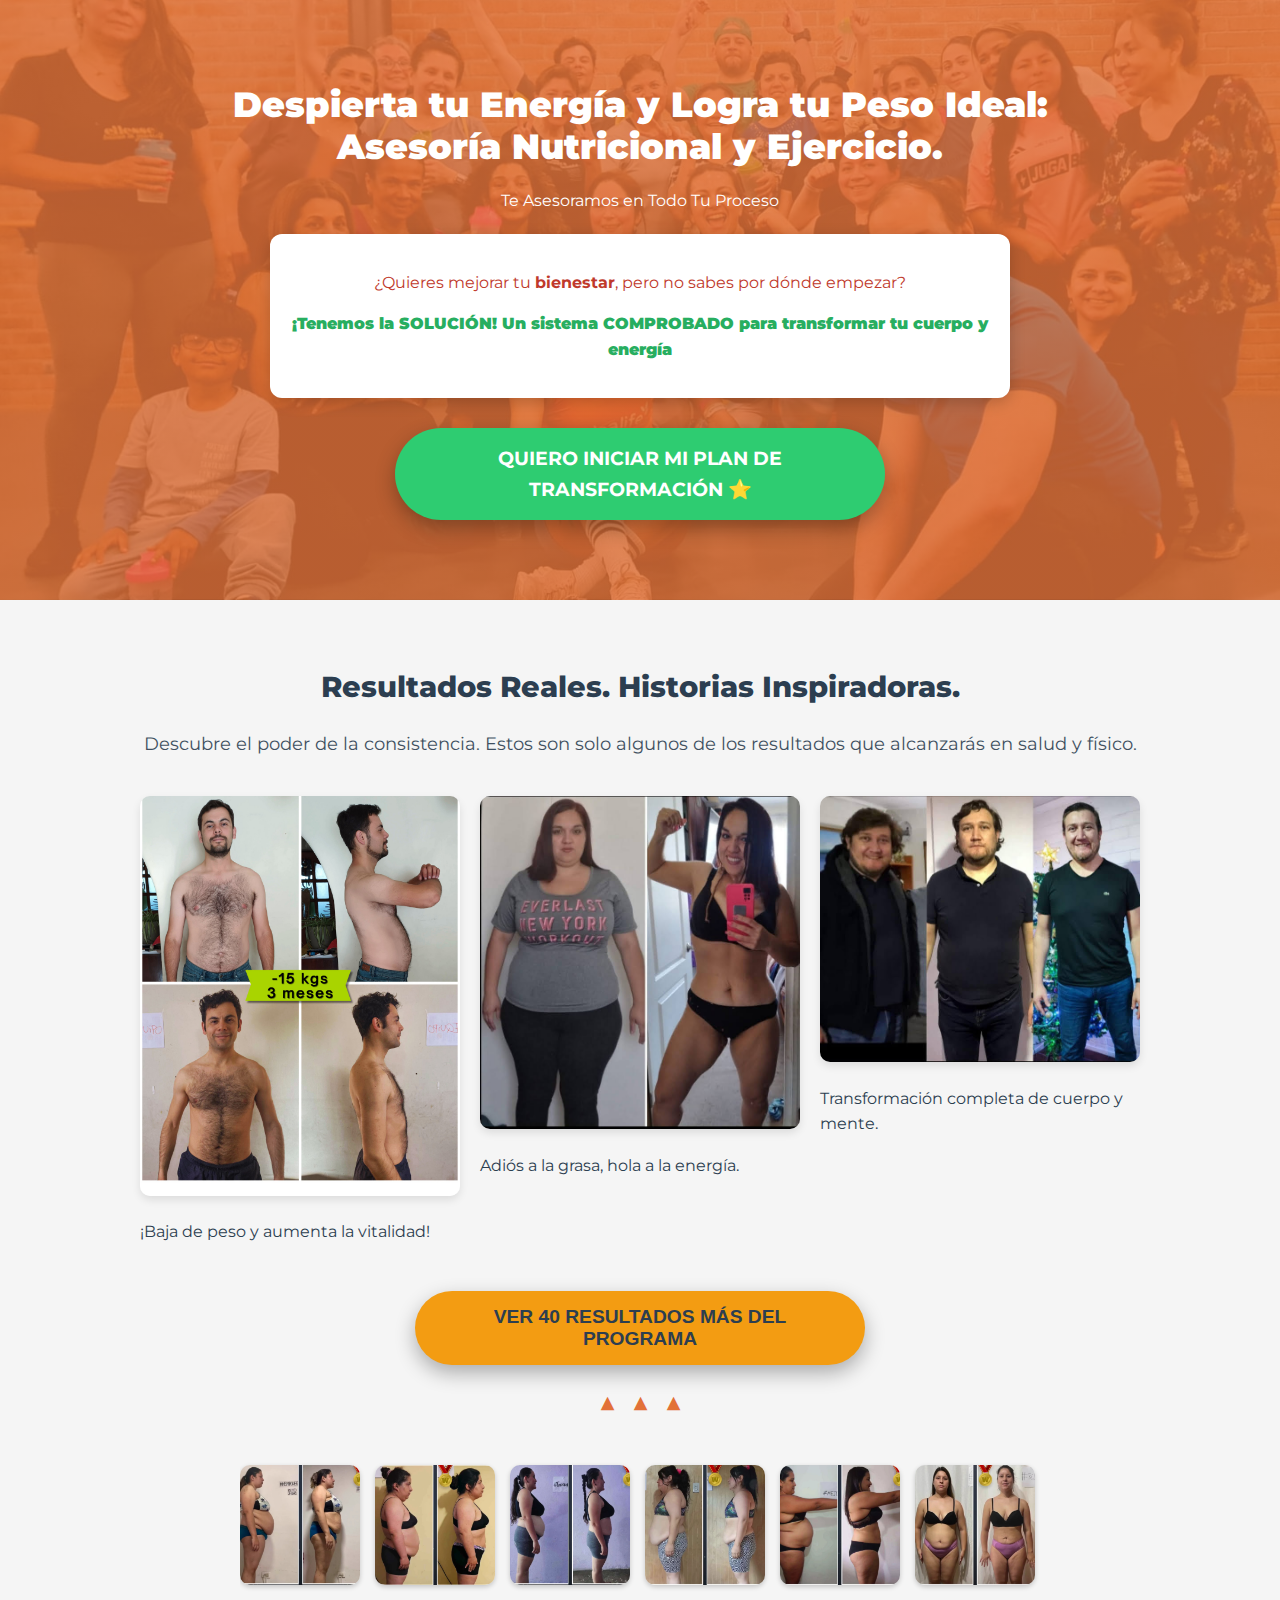
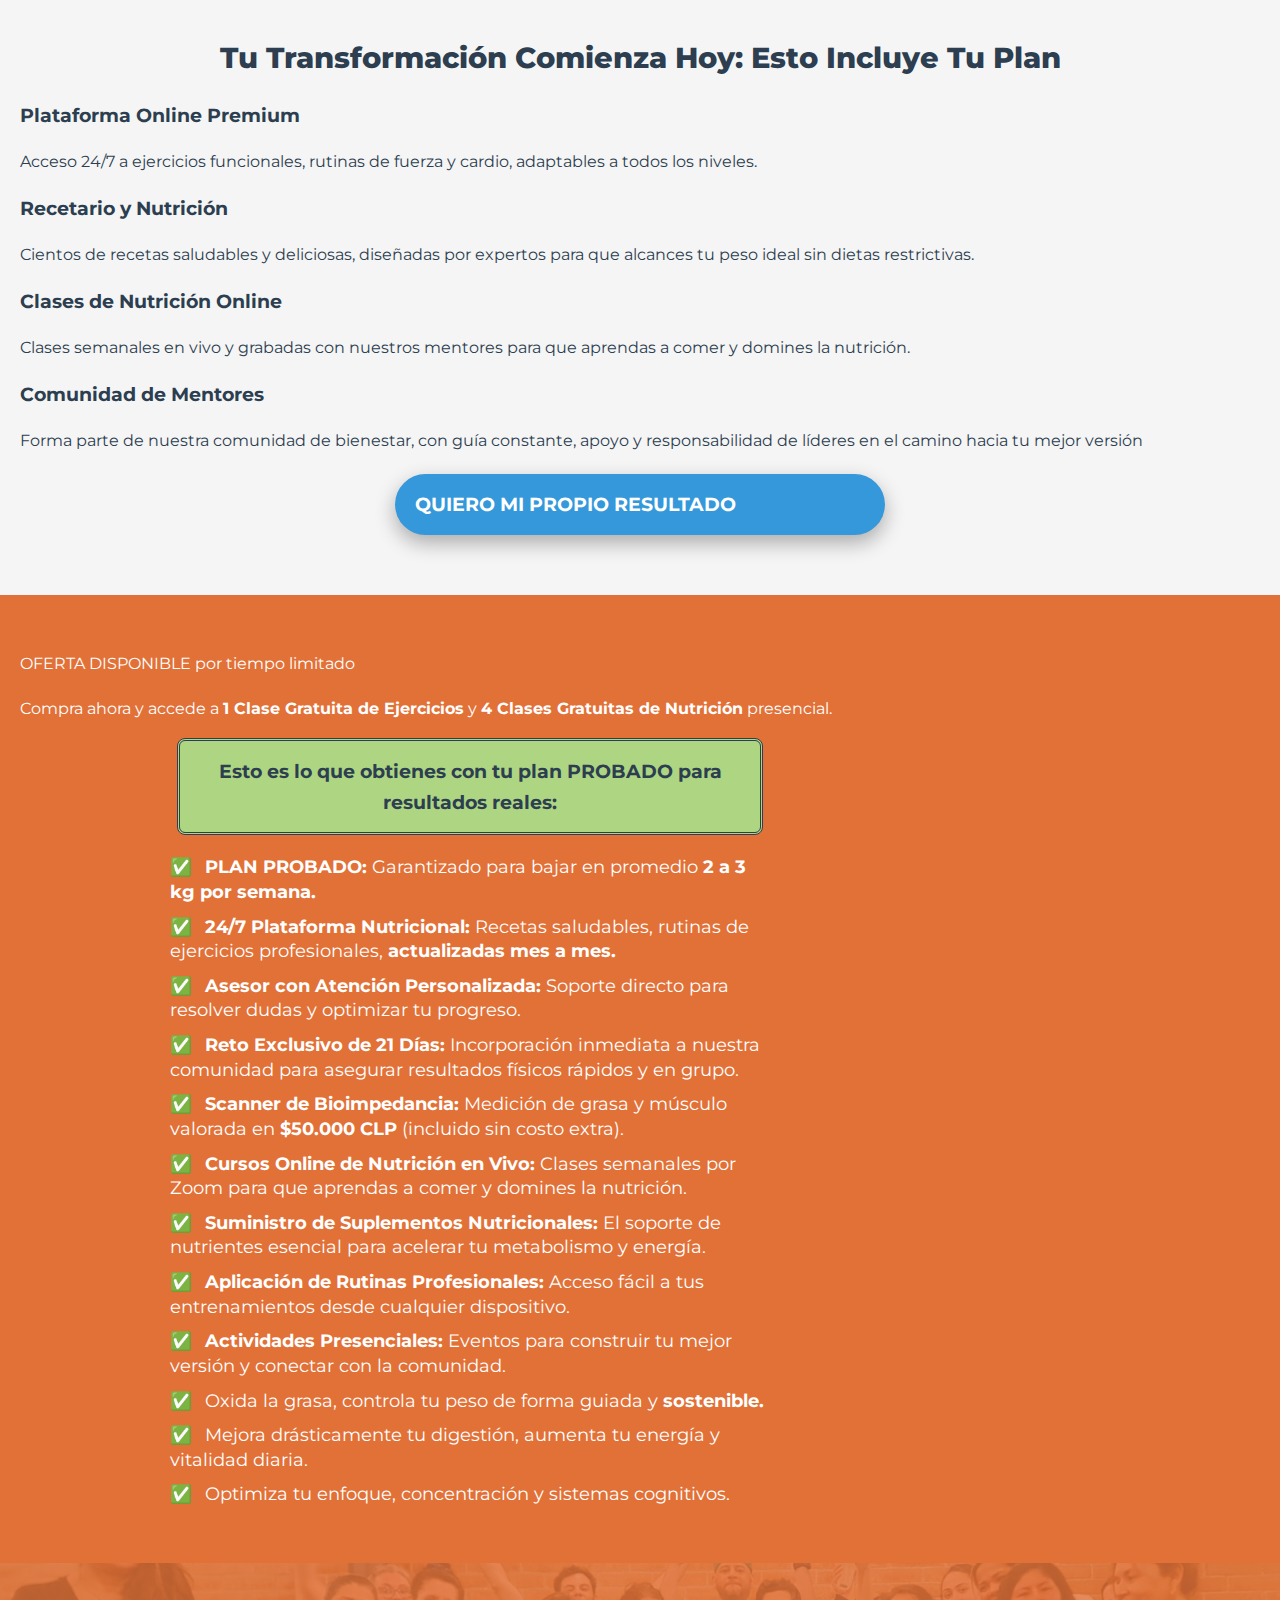
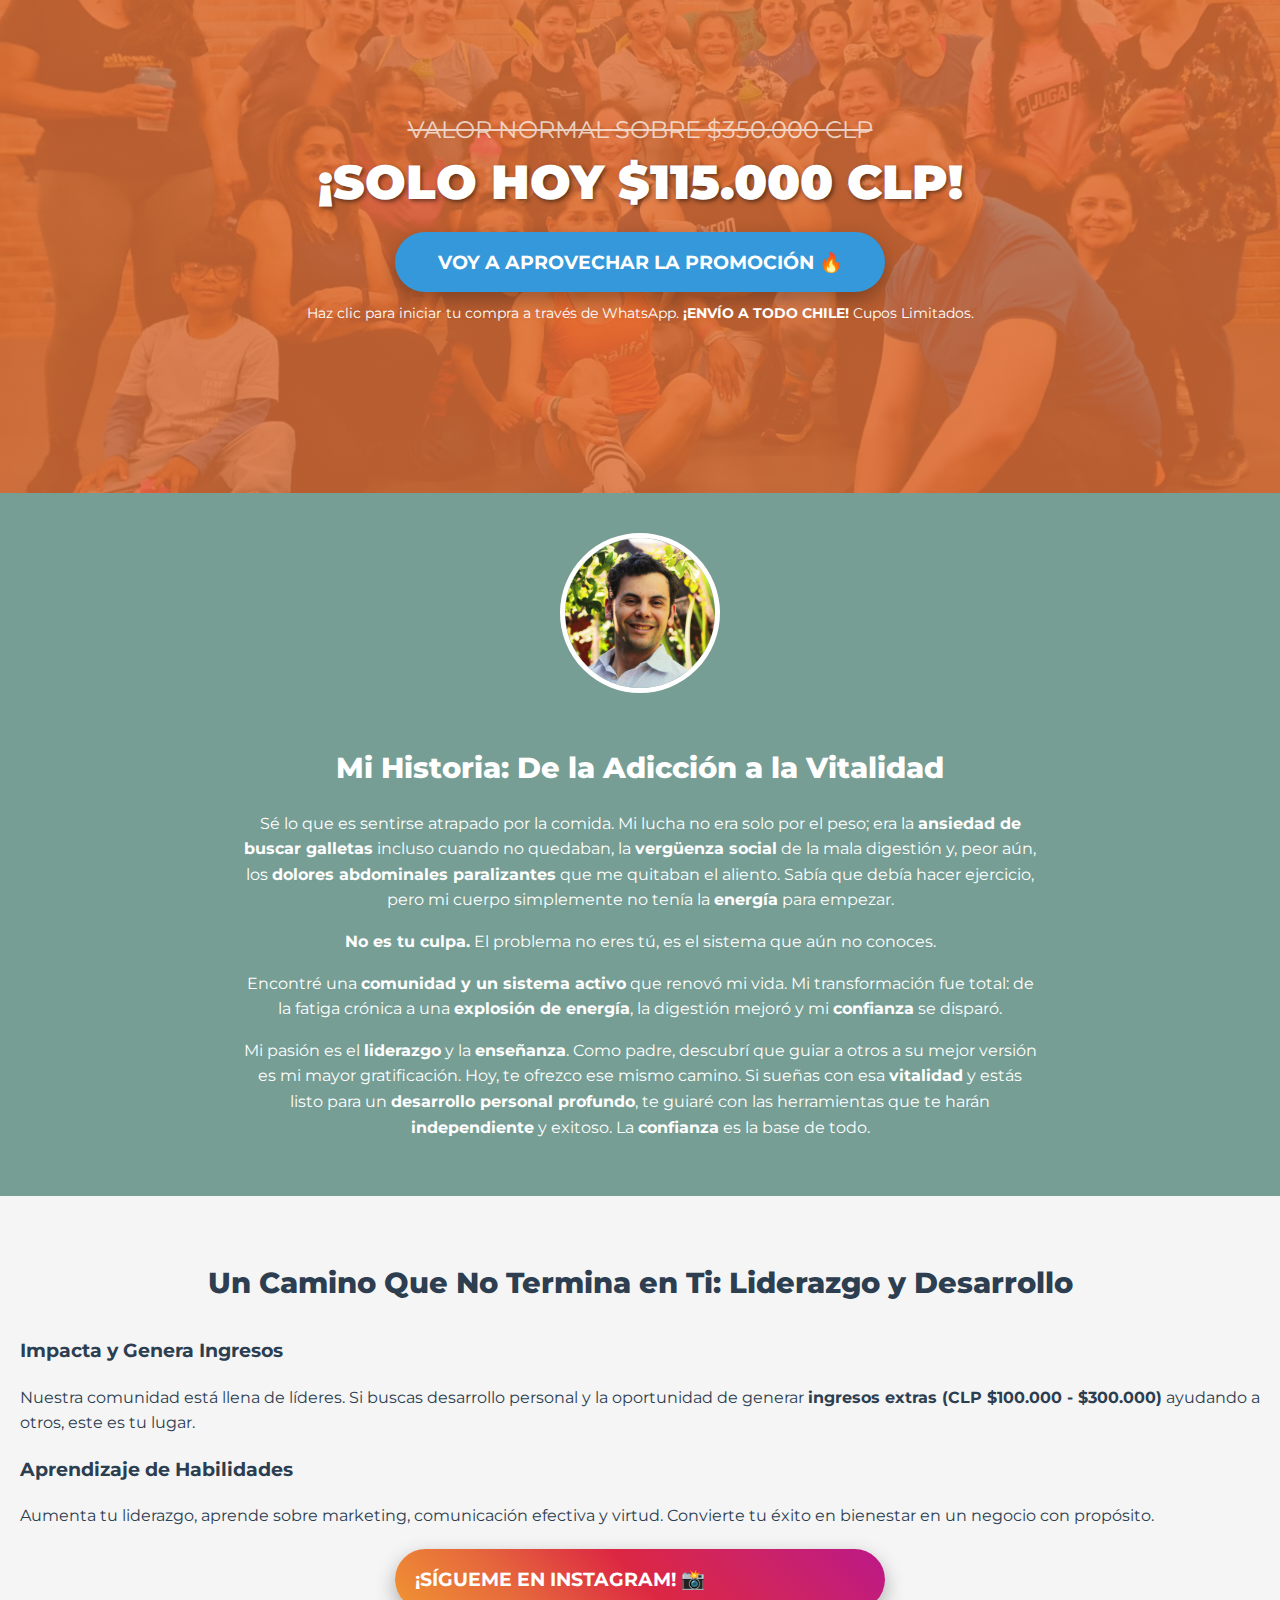
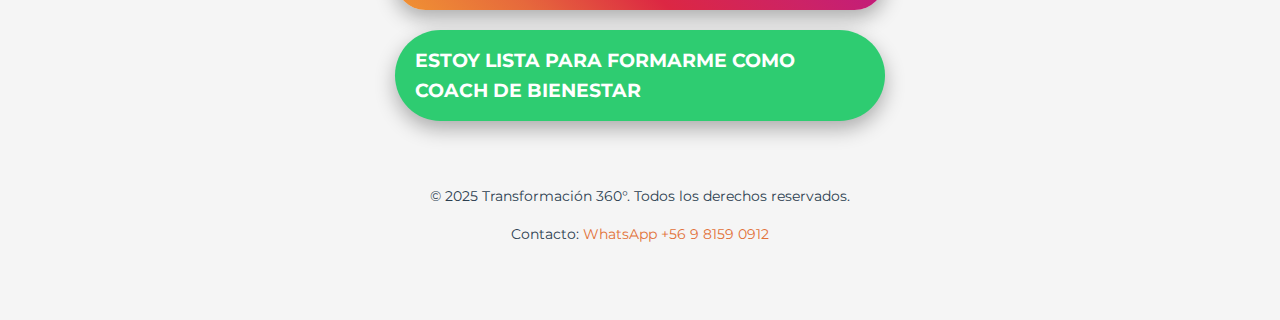
<file: index.html>
<!DOCTYPE html>
<html lang="es">
<head>
    <meta charset="UTF-8"> 
    <meta name="viewport" content="width=device-width, initial-scale=1.0">
    <title>Transformación 360° | Programa de Bienestar y Liderazgo</title>
    <!-- Incluimos una fuente limpia y elegante de Google Fonts -->
    <link href="https://fonts.googleapis.com/css2?family=Montserrat:wght@400;600;700;900&display=swap" rel="stylesheet">
    
    <!-- CSS AGREGADO AQUÍ PARA DEFINIR LA IMAGEN DE FONDO DEL HERO Y LOS NUEVOS COLORES DE SECCIÓN -->
    <style>
        /* Variables y Base Styling */
        :root {
            --color-primary: #E27138; /* Naranja fuerte */
            --color-secondary: #769E94; /* Verde Menta */
            --color-bg-light: #f5f5f5; /* Gris claro */
            --color-text-dark: #2c3e50;
            --color-text-light: #ffffff;
            --color-moss-green: #aed581; /* Verde Musgo Claro para el marco */
        }

        body {
            font-family: 'Montserrat', sans-serif;
            color: var(--color-text-dark);
            margin: 0;
            padding: 0;
            line-height: 1.6;
        }

        .section {
            padding: 40px 20px;
        }

        /* --- Secciones con nuevos colores de fondo --- */
        .section-f5 {
            background-color: var(--color-bg-light);
            color: var(--color-text-dark);
        }
        .section-orange {
            background-color: var(--color-primary);
            color: var(--color-text-light);
        }
        .section-mint {
            background-color: var(--color-secondary);
            color: var(--color-text-light);
        }

        /* --- HERO SECTION BASE (IMAGEN + GRADIENTE) --- */
        .hero-section, .section-price-hero {
            background-image: linear-gradient(rgba(226, 113, 56, 0.8), rgba(226, 113, 56, 0.8)), url('assets/images/hero.jpg');
            background-size: cover;
            background-position: center;
            color: var(--color-text-light);
            display: flex;
            align-items: center;
            justify-content: center;
            text-align: center;
            min-height: 50vh; 
        }

        .hero-content {
            padding: 20px;
            max-width: 900px;
        }
        
        h1 { font-size: 2.2rem; font-weight: 900; margin-bottom: 20px; line-height: 1.2; }
        h2 { font-size: 1.8rem; font-weight: 800; margin-bottom: 20px; text-align: center; }
        .subtitle { font-size: 1.1rem; opacity: 0.9; }

        /* --- ESTILOS DE BOTONES (CTAs) Y ANIMACIÓN POP-UP --- */
        .cta-button {
            display: block;
            width: 90%;
            max-width: 450px;
            margin: 20px auto;
            padding: 15px 20px;
            border-radius: 50px;
            font-size: 1.2rem;
            font-weight: 700;
            text-decoration: none;
            text-transform: uppercase;
            /* Sombra difuminada */
            box-shadow: 0 8px 20px rgba(0, 0, 0, 0.3);
            transition: all 0.2s ease-out;
            border: none;
            cursor: pointer;
        }
        /* Animación Pop-up Suave */
        .cta-button.cta-animated:hover, .cta-button.cta-animated:active {
            transform: scale(1.03); /* Ligeramente más grande */
            box-shadow: 0 12px 25px rgba(0, 0, 0, 0.4);
        }
        /* Color para Bloque 1 (Hero) y 6 (Liderazgo) - Contraste con Naranja/Gris */
        .cta-primary {
            background-color: #2ecc71; /* Verde brillante */
            color: var(--color-text-light);
        }
        /* Color para Bloque 2 (Resultados) y 4 (Precio) - Contraste con Gris/Naranja */
        .cta-secondary {
            background-color: #3498db; /* Azul */
            color: var(--color-text-light);
        }
        .cta-tertiary {
            background-color: #f39c12; /* Amarillo/Dorado */
            color: var(--color-text-dark);
        }
        /* Nuevo estilo para botón de Instagram */
        .cta-instagram {
            background: linear-gradient(45deg, #f09433 0%,#e6683c 25%,#dc2743 50%,#cc2366 75%,#bc1888 100%); 
            color: var(--color-text-light);
        }
        
        /* Estilo para el texto small-print y negrita */
        .small-print {
            font-size: 0.9rem;
            margin-top: -10px;
            margin-bottom: 20px;
            font-weight: 400;
        }
        .small-print strong {
            font-weight: 700;
        }

        /* --- MARCO DE BENEFICIOS --- */
        .benefits-header {
            background-color: var(--color-moss-green);
            color: var(--color-text-dark);
            padding: 15px 20px;
            border: 3px double var(--color-text-dark); /* Doble orilla */
            border-radius: 8px;
            font-weight: 700;
            font-size: 1.2rem;
            margin: 0 auto 20px;
            max-width: 90%;
            text-align: center;
        }
        /* --- LISTA DE BENEFICIOS (BLOQUE 3) --- */
        .benefits-list {
            max-width: 600px;
            margin: 0px auto;
            text-align: center;
        }
        .benefits-list ul {
            list-style: none;
            padding: 0;
            margin-top: 20px;
            text-align: left; 
            width: 100%;
        }
        .benefits-list ul li {
            margin-bottom: 10px;
            font-size: 1.1rem;
            line-height: 1.4;
        }
        .benefits-list ul li span {
             margin-right: 8px; /* Espacio para el checkmark */
             color: #2ecc71; /* Color verde para el check */
             font-weight: 700;
        }

        /* --- CARRUSEL Y FLECHAS ANIMADAS (BLOQUE 2) --- */
        .carousel-container {
            position: relative;
            max-width: 800px;
            margin: 30px auto;
            overflow: hidden;
            padding: 10px 0;
        }
        .carousel {
            display: flex;
            animation: slide 30s linear infinite; /* Animación de deslizamiento infinito */
            width: max-content; /* Permite que el contenido se extienda */
        }
        .carousel-item {
            flex-shrink: 0;
            margin-right: 15px;
            width: 120px;
            height: 120px;
            border-radius: 10px;
            overflow: hidden;
            box-shadow: 0 2px 5px rgba(0, 0, 0, 0.2);
        }
        .carousel-item img {
            width: 100%;
            height: 100%;
            object-fit: cover;
        }
        @keyframes slide {
            from { transform: translateX(0); }
            to { transform: translateX(-50%); } /* Se desliza la mitad para que sea un loop infinito */
        }

        .arrow-animation {
            text-align: center;
            margin: 20px 0;
            height: 40px;
            line-height: 1;
        }
        .arrow-animation span {
            display: inline-block;
            font-size: 2rem;
            color: var(--color-primary);
            animation: move-up-down 1.5s infinite alternate;
            margin: 0 5px;
        }
        .arrow-animation span:nth-child(2) { animation-delay: 0.2s; }
        .arrow-animation span:nth-child(3) { animation-delay: 0.4s; }

        @keyframes move-up-down {
            from { transform: translateY(10px); opacity: 0.5; }
            to { transform: translateY(-10px); opacity: 1; }
        }

        /* --- OTROS ESTILOS (Precio, Infograma, Historia) --- */
        .original-price { font-size: 1.5rem; text-decoration: line-through; opacity: 0.7; display: block; margin-bottom: 5px; font-weight: 400; }
        .discount-highlight { font-size: 3rem; font-weight: 900; margin: 0; line-height: 1.2; text-shadow: 2px 2px 4px rgba(0, 0, 0, 0.5); }
        .infogram-container { background-color: #ffffff; color: var(--color-text-dark); padding: 20px; border-radius: 12px; box-shadow: 0 4px 15px rgba(0, 0, 0, 0.2); margin: 20px auto 30px; max-width: 95%; }
        .infogram-problem { color: #c0392b; }
        .infogram-solution { font-weight: 900; color: #27ae60; }
        .gallery-grid { display: grid; gap: 20px; padding: 20px 0; max-width: 1000px; margin: 0 auto; grid-template-columns: repeat(auto-fit, minmax(200px, 1fr)); }
        .result-card img { width: 100%; height: auto; border-radius: 10px; box-shadow: 0 4px 8px rgba(0, 0, 0, 0.1); }
        .story-content { max-width: 800px; margin: 0 auto; text-align: center; }
        .profile-photo { width: 150px; height: 150px; border-radius: 50%; object-fit: cover; margin-bottom: 20px; border: 5px solid var(--color-text-light); }
        .countdown { font-size: 2.5rem; font-weight: 900; margin: 20px auto; color: #f1c40f; text-shadow: 2px 2px 4px rgba(0, 0, 0, 0.4); max-width: 300px; }
        
        /* --- FOOTER RESTAURADO --- */
        .footer { 
            padding: 20px; 
            text-align: center; 
            background-color: var(--color-bg-light); 
            color: var(--color-text-dark); 
            font-size: 0.9rem; 
            margin-top: 30px; 
        }
        .footer a { color: var(--color-primary); text-decoration: none; }


        /* --- MODAL (GALERÍA POP-UP) --- */
        .modal-overlay {
            display: none; /* Oculto por defecto */
            position: fixed;
            z-index: 1000;
            left: 0;
            top: 0;
            width: 100%;
            height: 100%;
            overflow-y: auto; /* Permite el scroll en el fondo negro */
            background-color: rgba(0, 0, 0, 0.9);
            justify-content: center;
            align-items: flex-start; /* CORRECCIÓN: Alinea el contenido al inicio (arriba) para que el scroll funcione correctamente */
            padding-top: 20px;
            padding-bottom: 20px;
        }
        .modal-content {
            background-color: #fff;
            margin: 20px auto; /* CORRECCIÓN: Ajustamos los márgenes */
            padding: 20px;
            border-radius: 10px;
            width: 90%;
            max-width: 1000px;
            position: relative;
            box-shadow: 0 5px 15px rgba(0, 0, 0, 0.5);
            max-height: 95vh; /* CORRECCIÓN: Establece una altura máxima relativa */
            overflow-y: auto; /* CORRECCIÓN: Hace que la caja de contenido blanca sea la que tenga scroll */
        }
        .modal-gallery-grid {
            display: grid;
            grid-template-columns: repeat(auto-fit, minmax(150px, 1fr));
            gap: 15px;
            margin-top: 20px;
        }
        .modal-gallery-grid .result-card {
            text-align: center;
        }
        .modal-gallery-grid .result-card p.caption {
            font-size: 0.9rem;
            font-weight: 600;
            margin-top: 5px;
            color: var(--color-text-dark);
        }
        .close-button {
            position: absolute;
            top: 15px;
            right: 25px;
            color: #aaa;
            font-size: 40px;
            font-weight: bold;
            cursor: pointer;
            border: none;
            background: none;
        }
        .close-button:hover,
        .close-button:focus {
            color: #333;
            text-decoration: none;
        }
    </style>
    
    <!-- ⚠️ AQUÍ DEBES PEGAR TUS CÓDIGOS DE SEGUIMIENTO -->
    
</head>
<body>

    <!-- BLOQUE 1 (HERO) - Contenido Principal, Centrado, CTA Principal -->
    <header class="hero-section section">
        <div class="hero-content">
            
            <!-- H1 PRINCIPAL -->
            <h1>Despierta tu Energía y Logra tu Peso Ideal: Asesoría Nutricional y Ejercicio.</h1>
            
            <!-- TEXTO ASESORÍA -->
            <p class="advisor-text">Te Asesoramos en Todo Tu Proceso</p>

            <!-- INFOGRAMA VISUAL (Solo texto destacado) -->
            <div class="infogram-container" style="max-width: 700px;">
                <p class="infogram-problem">¿Quieres mejorar tu <strong>bienestar</strong>, pero no sabes por dónde empezar?</p>
                <p class="infogram-solution">¡Tenemos la <strong>SOLUCIÓN!</strong> Un sistema <strong>COMPROBADO</strong> para transformar tu cuerpo y energía</p>
            </div>
            
            <!-- BOTÓN CTA 1 -->
            <a href="https://api.whatsapp.com/send?phone=56981590912&text=Hola,%20quiero%20iniciar%20mi%20plan%20de%20Transformación%20ahora!" class="cta-button cta-primary cta-animated">
                Quiero iniciar mi plan de Transformación ⭐
            </a>
            
        </div>
    </header>

    <!-- BLOQUE 2 - RESULTADOS Y PROGRAMA - Fondo Gris Claro -->
    <section class="section section-f5">
        
        <!-- 2.1 SECCIÓN DE RESULTADOS -->
        <h2>Resultados Reales. Historias Inspiradoras.</h2>
        <p class="subtitle" style="text-align: center;">Descubre el poder de la consistencia. Estos son solo algunos de los resultados que alcanzarás en salud y físico.</p>
        
        <div class="gallery-grid">
            <!-- RESULTADOS INICIALES (3 IMÁGENES COMBINADAS) -->
            <div class="result-card"><img src="assets/images/resultado_1.jpg" alt="Transformación Antes y Después 1"><p class="caption">¡Baja de peso y aumenta la vitalidad!</p></div>
            <div class="result-card"><img src="assets/images/resultado_2.jpg" alt="Transformación Antes y Después 2"><p class="caption">Adiós a la grasa, hola a la energía.</p></div>
            <div class="result-card"><img src="assets/images/resultado_3.jpg" alt="Transformación Antes y Después 3"><p class="caption">Transformación completa de cuerpo y mente.</p></div>
        </div>
        
        <!-- BOTÓN PARA ABRIR LA GALERÍA MODAL -->
        <button id="openModalBtn" class="cta-button cta-tertiary cta-animated" style="margin-top: 10px;">
            Ver 40 resultados más del programa
        </button>
        
        <!-- Flechas Animadas (REUBICADAS DEBAJO DEL BOTÓN) -->
        <div class="arrow-animation">
            <span>&#9650;</span>
            <span>&#9650;</span>
            <span>&#9650;</span>
        </div>

        <!-- Carrusel de resultados pequeños -->
        <div class="carousel-container">
            <!-- Duplicar el contenido para un loop infinito suave -->
            <div class="carousel" id="results-carousel">
                <!-- Se poblará con JS al cargar la página -->
            </div>
        </div>

        <!-- 2.2 SECCIÓN DEL PROGRAMA -->
        <h2 style="margin-top: 40px;">Tu Transformación Comienza Hoy: Esto Incluye Tu Plan</h2>
        <div class="program-grid">
            <div class="program-item">
                <h3>Plataforma Online Premium</h3>
                <p>Acceso 24/7 a ejercicios funcionales, rutinas de fuerza y cardio, adaptables a todos los niveles.</p>
            </div>
            <div class="program-item">
                <h3>Recetario y Nutrición</h3>
                <p>Cientos de recetas saludables y deliciosas, diseñadas por expertos para que alcances tu peso ideal sin dietas restrictivas.</p>
            </div>
            <div class="program-item">
                <h3>Clases de Nutrición Online</h3>
                <p>Clases semanales en vivo y grabadas con nuestros mentores para que aprendas a comer y domines la nutrición.</p>
            </div>
            <div class="program-item">
                <h3>Comunidad de Mentores</h3>
                <p>Forma parte de nuestra comunidad de bienestar, con guía constante, apoyo y responsabilidad de líderes en el camino hacia tu mejor versión</p>
            </div>
        </div>

        <!-- BOTÓN CTA 2 -->
        <a href="https://api.whatsapp.com/send?phone=56981590912&text=Hola,%20quiero%20obtener%20mi%20propio%20resultado%20como%20los%20que%20vi%20en%20la%20página." class="cta-button cta-secondary cta-animated">
            Quiero mi propio resultado
        </a>
    </section>
    
    <!-- BLOQUE 3 - URGENCIA Y BENEFICIOS - Fondo Naranja #E27138 -->
    <section class="section section-orange">
        <div class="hero-content" style="padding: 0;">
            
            <!-- CONTADOR DE URGENCIA Y OFERTA (CENTRADOS) -->
            <div class="urgency-box">
                <p class="urgency-text" style="color: #fff;">OFERTA DISPONIBLE por tiempo limitado</p>
                <div class="countdown" id="countdown"></div> <!-- RELOJ CENTRADO -->
                <p class="bonus-text">Compra ahora y accede a <strong>1 Clase Gratuita de Ejercicios</strong> y <strong>4 Clases Gratuitas de Nutrición</strong> presencial.</p>
            </div>
            
            <!-- LISTA DE ALTO VALOR (CENTRALIZADA CON ÍTEMS A LA IZQUIERDA) -->
            <div class="benefits-list">
                <!-- Marco con Doble Orilla y Fondo Verde Musgo -->
                <p class="benefits-header">Esto es lo que obtienes con tu plan PROBADO para resultados reales:</p>
                
                <ul>
                    <!-- Se reintroducen los checkmarks como span para estilizar -->
                    <li><span>✅</span> <strong>PLAN PROBADO:</strong> Garantizado para bajar en promedio <strong>2 a 3 kg por semana.</strong></li>
                    <li><span>✅</span> <strong>24/7 Plataforma Nutricional:</strong> Recetas saludables, rutinas de ejercicios profesionales, <strong>actualizadas mes a mes.</strong></li>
                    <li><span>✅</span> <strong>Asesor con Atención Personalizada:</strong> Soporte directo para resolver dudas y optimizar tu progreso.</li>
                    <li><span>✅</span> <strong>Reto Exclusivo de 21 Días:</strong> Incorporación inmediata a nuestra comunidad para asegurar resultados físicos rápidos y en grupo.</li>
                    <li><span>✅</span> <strong>Scanner de Bioimpedancia:</strong> Medición de grasa y músculo valorada en <strong>$50.000 CLP</strong> (incluido sin costo extra).</li>
                    <li><span>✅</span> <strong>Cursos Online de Nutrición en Vivo:</strong> Clases semanales por Zoom para que aprendas a comer y domines la nutrición.</li>
                    <li><span>✅</span> <strong>Suministro de Suplementos Nutricionales:</strong> El soporte de nutrientes esencial para acelerar tu metabolismo y energía.</li>
                    <li><span>✅</span> <strong>Aplicación de Rutinas Profesionales:</strong> Acceso fácil a tus entrenamientos desde cualquier dispositivo.</li>
                    <li><span>✅</span> <strong>Actividades Presenciales:</strong> Eventos para construir tu mejor versión y conectar con la comunidad.</li>
                    <li><span>✅</span> Oxida la grasa, controla tu peso de forma guiada y <strong>sostenible.</strong></li>
                    <li><span>✅</span> Mejora drásticamente tu digestión, aumenta tu energía y vitalidad diaria.</li>
                    <li><span>✅</span> Optimiza tu enfoque, concentración y sistemas cognitivos.</li>
                </ul>
            </div>
        </div>
    </section>

    <!-- BLOQUE 4 - REITERACIÓN DE PRECIO - Fondo Naranja/Imagen -->
    <section class="section-price-hero section">
        <div class="hero-content">
             <!-- PRECIO DE REFERENCIA Y DESCUENTO -->
            <div class="price-container">
                <span class="original-price">VALOR NORMAL SOBRE $350.000 CLP</span>
                <p class="discount-highlight">¡SOLO HOY $115.000 CLP!</p>
            </div>

            <!-- BOTÓN CTA 3 -->
            <a href="https://api.whatsapp.com/send?phone=56981590912&text=Hola,%20voy%20a%20aprovechar%20la%20promoción%20de%20$115.000%20CLP." class="cta-button cta-secondary cta-animated">
                Voy a aprovechar la promoción 🔥
            </a>
            <!-- Se asegura que el texto entre asteriscos esté en negrita -->
            <p class="small-print" style="color: #fff;">Haz clic para iniciar tu compra a través de WhatsApp. <strong>¡ENVÍO A TODO CHILE!</strong> Cupos Limitados.</p>
        </div>
    </section>

    <!-- BLOQUE 5 - MI HISTORIA - Fondo Verde Menta #769E94 -->
    <section class="section section-mint">
        <div class="story-content">
            <img src="assets/images/mi_foto.jpg" alt="Tu Foto de Perfil" class="profile-photo">
            <h2>Mi Historia: De la Adicción a la Vitalidad</h2>
            <p>Sé lo que es sentirse atrapado por la comida. Mi lucha no era solo por el peso; era la <strong>ansiedad de buscar galletas</strong> incluso cuando no quedaban, la <strong>vergüenza social</strong> de la mala digestión y, peor aún, los <strong>dolores abdominales paralizantes</strong> que me quitaban el aliento. Sabía que debía hacer ejercicio, pero mi cuerpo simplemente no tenía la <strong>energía</strong> para empezar.</p>
            <p><strong>No es tu culpa.</strong> El problema no eres tú, es el sistema que aún no conoces.</p>
            <p>Encontré una <strong>comunidad y un sistema activo</strong> que renovó mi vida. Mi transformación fue total: de la fatiga crónica a una <strong>explosión de energía</strong>, la digestión mejoró y mi <strong>confianza</strong> se disparó.</p>
            <p>Mi pasión es el <strong>liderazgo</strong> y la <strong>enseñanza</strong>. Como padre, descubrí que guiar a otros a su mejor versión es mi mayor gratificación. Hoy, te ofrezco ese mismo camino. Si sueñas con esa <strong>vitalidad</strong> y estás listo para un <strong>desarrollo personal profundo</strong>, te guiaré con las herramientas que te harán <strong>independiente</strong> y exitoso. La <strong>confianza</strong> es la base de todo.</p>
        </div>
    </section>

    <!-- BLOQUE 6 - LIDERAZGO Y FOOTER - Fondo Gris Claro -->
    <section class="section section-f5">
        <h2 style="margin-bottom: 30px;">Un Camino Que No Termina en Ti: Liderazgo y Desarrollo</h2>
        <div class="leadership-grid">
            <div class="leadership-item">
                <h3>Impacta y Genera Ingresos</h3>
                <p>Nuestra comunidad está llena de líderes. Si buscas desarrollo personal y la oportunidad de generar <strong>ingresos extras (CLP $100.000 - $300.000)</strong> ayudando a otros, este es tu lugar.</p>
            </div>
            <div class="leadership-item">
                <h3>Aprendizaje de Habilidades</h3>
                <p>Aumenta tu liderazgo, aprende sobre marketing, comunicación efectiva y virtud. Convierte tu éxito en bienestar en un negocio con propósito.</p>
            </div>
        </div>

        <!-- BOTÓN DE INSTAGRAM SOLICITADO -->
        <a href="https://www.instagram.com/alvarosalinas_hbl?igsh=MXh0Y2ZhYWhqcTFvdQ==" target="_blank" class="cta-button cta-animated cta-instagram">
            ¡Sígueme en Instagram! 📸
        </a>

        <!-- BOTÓN CTA 4 -->
        <a href="https://api.whatsapp.com/send?phone=56981590912&text=Hola,%20estoy%20lista%20para%20formarme%20como%20Coach%20de%20Bienestar%20y%20conocer%20la%20oportunidad%20de%20ingresos." class="cta-button cta-primary cta-animated">
            ESTOY LISTA PARA FORMARME COMO COACH DE BIENESTAR
        </a>

        <!-- FOOTER (Estructura original restaurada) -->
        <footer class="footer">
            <p>&copy; 2025 Transformación 360°. Todos los derechos reservados.</p>
            <p>Contacto: <a href="https://api.whatsapp.com/send?phone=56981590912">WhatsApp +56 9 8159 0912</a></p>
        </footer>
    </section>

    <!-- ESTRUCTURA DEL MODAL (GALERÍA POP-UP) -->
    <div id="resultsModal" class="modal-overlay">
        <div class="modal-content">
            <button class="close-button">&times;</button>
            <h2 class="modal-title">¡40 Transformaciones Más!</h2>
            <p class="subtitle" style="color: #666;">Inspírate con el poder de nuestro sistema.</p>
            
            <div class="modal-gallery-grid" id="modal-gallery">
                <!-- Las imágenes se insertan dinámicamente aquí -->
            </div>

            <!-- CTA DENTRO DEL MODAL -->
            <a href="https://api.whatsapp.com/send?phone=56981590912&text=Hola,%20vi%20la%20galer%C3%ADa%20completa%20y%20quiero%20comenzar%20mi%20plan%20ahora%20mismo!" class="cta-button modal-cta cta-secondary cta-animated">
                ¡Quiero comenzar con mi plan ahora!
            </a>
        </div>
    </div>

    <!-- Scripts -->
    <!-- El script countdown.js es el que da vida al reloj -->
    <script src="assets/js/countdown.js"></script>
    <script>
        // CORRECCIÓN: Aumentamos el número total de resultados a 40 (del 4 al 43).
        const totalResults = 40;
        
        // CORRECCIÓN: Lista de 40 frases de alto impacto.
        const dynamicCaptions = [
            "Adiós a la ansiedad por comer",
            "Resultado en 21 días garantizado",
            "Enfoque en tu nutrición celular",
            "80% alimentación, 20% ejercicio",
            "Recupera tu vitalidad perdida",
            "Aumento de autoestima y confianza",
            "Pérdida de peso sostenible",
            "Rutinas de ejercicio para casa",
            "Comunidad de apoyo y motivación",
            "Metabolismo acelerado naturalmente",
            "Mejora tu calidad de sueño",
            "Desintoxicación y bienestar total",
            "Clases de cocina saludable",
            "Aprendizaje de por vida",
            "Esculpe tu figura sin gimnasio",
            "Transformación mental y física",
            "Guía de suplementación experta",
            "Resultados que se mantienen",
            "Control de azúcar en la sangre",
            "Piel radiante y cabello fuerte",
            "Soporte personalizado 1 a 1",
            "Programa apto para toda edad",
            "Supera el estancamiento de peso",
            "Aprende a amar el ejercicio",
            "Alcanza tus metas fitness",
            "Libérate de las dietas yo-yo",
            "Energía para jugar con tus hijos",
            "Cuerpo más fuerte y tonificado",
            "Mejora drástica en digestión",
            "Menos dolores articulares",
            "Conviértete en tu mejor versión",
            "Sistema activo y divertido",
            "Clases de nutrición en vivo",
            "Reto de transformación grupal",
            "Fácil de seguir, grandes resultados",
            "Controla tu apetito emocional",
            "Vive sin culpa la comida",
            "Motivación constante asegurada",
            "El cambio que tu cuerpo pedía",
            "Más energía desde el día 1" // 40th item
        ];

        const resultsData = Array.from({ length: totalResults }, (_, i) => ({
            // Los IDs de imagen irán de 4 a 43 (i + 4)
            id: i + 4,
            // Usamos el índice modular para las frases si hay más fotos que frases, aunque ya tenemos 40
            caption: dynamicCaptions[i] || `Transformación ${i + 4}`
        }));

        // Función para poblar la galería y el carrusel
        function populateGalleries() {
            const modalGallery = document.getElementById('modal-gallery');
            const carousel = document.getElementById('results-carousel');
            
            if (!modalGallery || !carousel) {
                console.error("No se encontraron los contenedores de galería o carrusel.");
                return;
            }

            let carouselContent = '';
            let modalContent = '';

            // 1. Crear el contenido del Carrusel (Duplicado para loop infinito)
            // Usamos solo los primeros 20 resultados para el carrusel para no sobrecargarlo visualmente
            const carouselResults = resultsData.slice(0, 20); 
            for (let k = 0; k < 2; k++) { // Duplicar para el loop
                carouselResults.forEach(result => {
                    carouselContent += `
                        <div class="carousel-item">
                            <img src="assets/images/resultado_${result.id}.jpg" alt="Resultado ${result.id}" 
                                 onerror="this.onerror=null; this.src='https://placehold.co/120x120/769E94/ffffff?text=Resultado%20${result.id}'">
                        </div>
                    `;
                });
            }
            carousel.innerHTML = carouselContent;

            // 2. Crear el contenido del Modal (Usamos todos los 40 resultados con captions dinámicos)
            resultsData.forEach(result => {
                modalContent += `
                    <div class="result-card">
                        <img src="assets/images/resultado_${result.id}.jpg" alt="Resultado ${result.id}"
                             onerror="this.onerror=null; this.src='https://placehold.co/200x150/769E94/ffffff?text=Resultado%20${result.id}'">
                        <p class="caption">${result.caption}</p>
                    </div>
                `;
            });
            modalGallery.innerHTML = modalContent;
        }

        // Lógica para el MODAL (POP-UP)
        const modal = document.getElementById('resultsModal');
        const openBtn = document.getElementById('openModalBtn');
        const closeBtn = document.querySelector('#resultsModal .close-button'); // Apunta solo al botón dentro del modal

        window.onload = function() {
            populateGalleries(); // Poblar las galerías al cargar
            
            // Asegurar que los listeners estén adjuntos después de la carga
            if (openBtn && modal && closeBtn) {
                openBtn.addEventListener('click', function() {
                    modal.style.display = 'flex'; // Abre el modal
                    document.body.style.overflow = 'hidden'; // Evita el scroll del fondo
                    // CORRECCIÓN: Aseguramos el scroll se vaya al inicio del contenido del modal
                    const modalContent = document.querySelector('.modal-content');
                    if (modalContent) {
                        modalContent.scrollTop = 0;
                    }
                });

                closeBtn.addEventListener('click', function() {
                    modal.style.display = 'none'; // Cierra el modal
                    document.body.style.overflow = 'auto'; // Restaura el scroll
                });

                window.addEventListener('click', function(event) {
                    if (event.target === modal) {
                        modal.style.display = 'none';
                        document.body.style.overflow = 'auto';
                    }
                });
            } else {
                console.error("No se encontraron elementos esenciales del modal.");
            }
        }
    </script>
</body>
</html>
</file>
